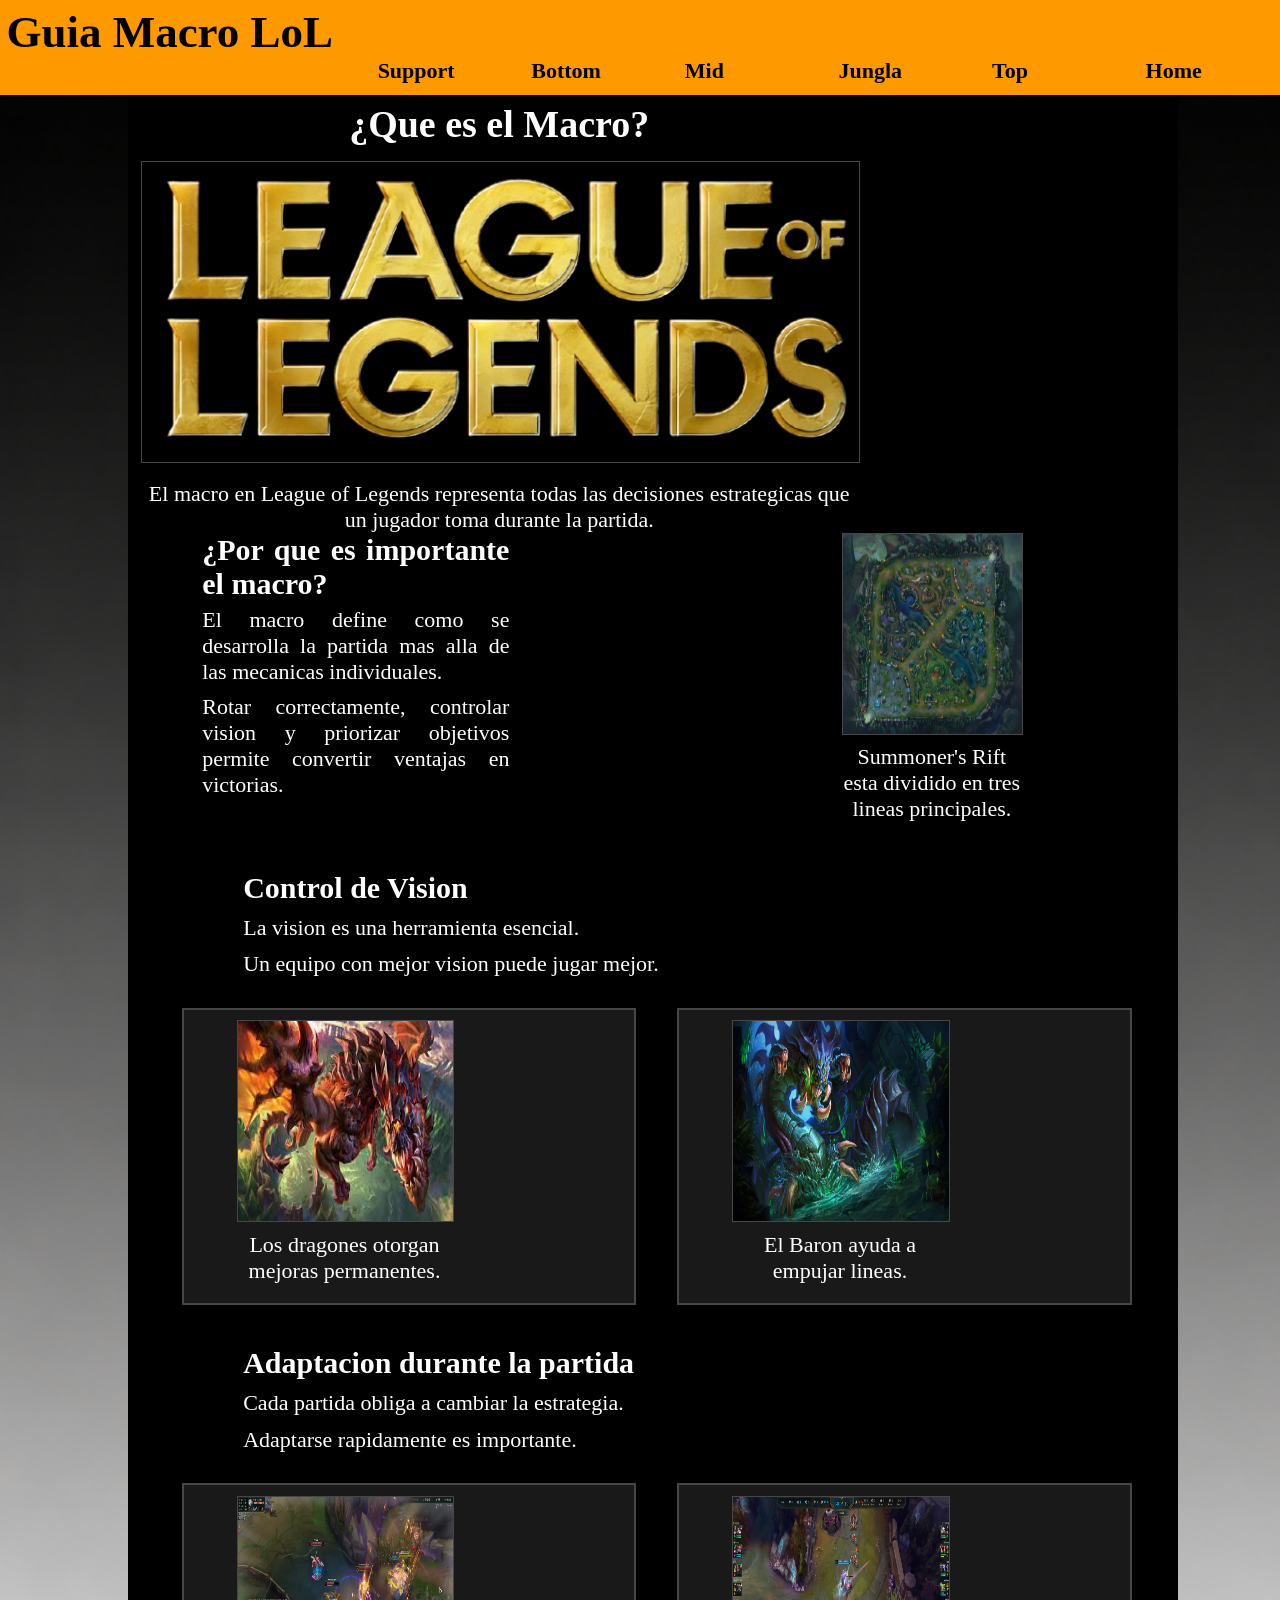
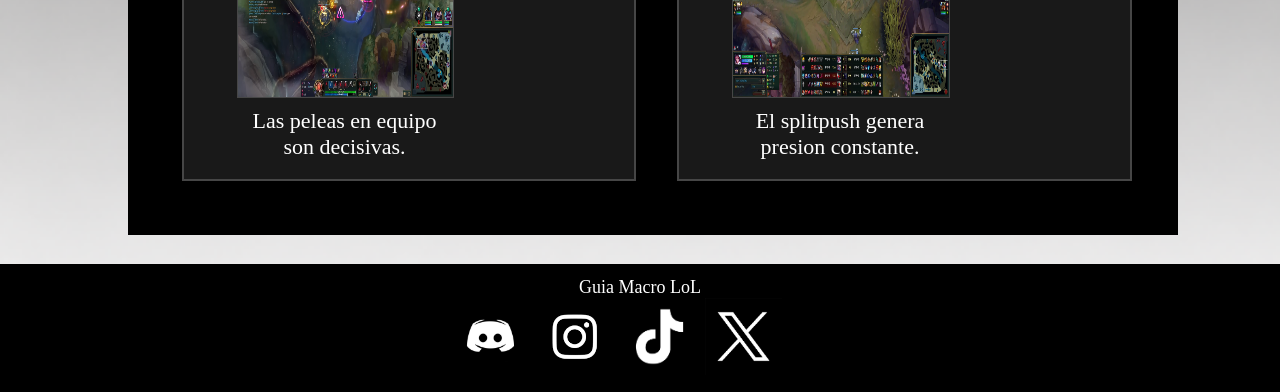
<file: index.html>
<!doctype html>
<html lang="en">
  <head>
    <meta charset="UTF-8" />
    <meta name="viewport" content="width=device-width, initial-scale=1.0" />
    <title>Guia Macro LoL</title>
    <link rel="stylesheet" href="style.css" />
  </head>

  <body>
    <header>
      <h1>Guia Macro LoL</h1>

      <nav>
        <ul>
          <li><a href="index.html">Home</a></li>
          <li><a href="top.html">Top</a></li>
          <li><a href="jungla.html">Jungla</a></li>
          <li><a href="mid.html">Mid</a></li>
          <li><a href="bottom.html">Bottom</a></li>
          <li><a href="support.html">Support</a></li>
        </ul>
      </nav>
    </header>

    <main>
      <section class="hero">
        <div>
          <h2>¿Que es el Macro?</h2>
          <img src="img/lol.png" alt="imagen del lol sin cargar" />

          <p>
            El macro en League of Legends representa todas las decisiones
            estrategicas que un jugador toma durante la partida.
          </p>
        </div>
      </section>

      <section class="fundamentos">
        <div>
          <h3>¿Por que es importante el macro?</h3>

          <p>
            El macro define como se desarrolla la partida mas alla de las
            mecanicas individuales.
          </p>

          <p>
            Rotar correctamente, controlar vision y priorizar objetivos permite
            convertir ventajas en victorias.
          </p>
        </div>
      </section>

      <section class="mapa">
        <div>
          <img src="img/minimapa.png" alt="imagen minimapa" />

          <p>Summoner's Rift esta dividido en tres lineas principales.</p>
        </div>
      </section>

      <section class="vision">
        <div>
          <h3>Control de Vision</h3>

          <p>La vision es una herramienta esencial.</p>

          <p>Un equipo con mejor vision puede jugar mejor.</p>
        </div>
      </section>

      <section class="dragon">
        <div>
          <img src="img/dragon.png" alt="dragon" />

          <p>Los dragones otorgan mejoras permanentes.</p>
        </div>
      </section>

      <section class="baron">
        <div>
          <img src="img/baron.png" alt="baron" />

          <p>El Baron ayuda a empujar lineas.</p>
        </div>
      </section>

      <section class="estrategia">
        <div>
          <h3>Adaptacion durante la partida</h3>

          <p>Cada partida obliga a cambiar la estrategia.</p>

          <p>Adaptarse rapidamente es importante.</p>
        </div>
      </section>

      <section class="teamfight">
        <div>
          <img src="img/teamfight.png" alt="teamfight" />

          <p>Las peleas en equipo son decisivas.</p>
        </div>
      </section>

      <section class="splitpush">
        <div>
          <img src="img/splitpush.png" alt="splitpush" />

          <p>El splitpush genera presion constante.</p>
        </div>
      </section>
    </main>

    <footer>
      <p>Guia Macro LoL</p>
      <ul>
        <li><img src="img/footer/discord.png" alt="" /></li>
        <li><img src="img/footer/instagram.png" alt="" /></li>
        <li><img src="img/footer/tiktok.png" alt="" /></li>
        <li><img src="img/footer/twitter.png" alt="" /></li>
      </ul>
    </footer>
  </body>
</html>
</file>
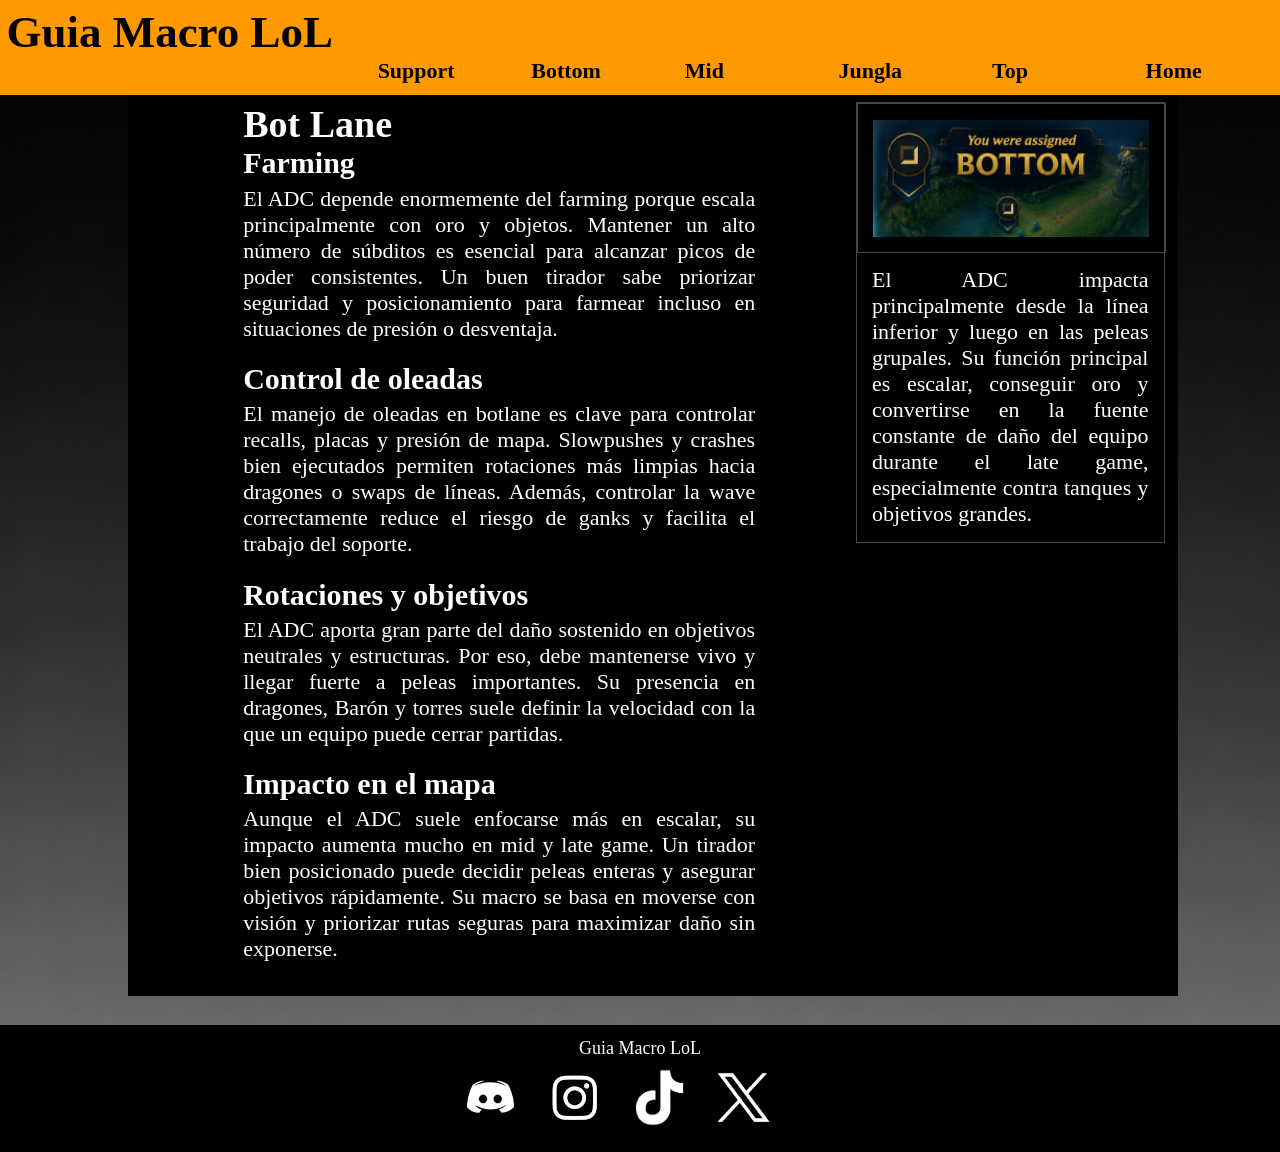
<file: bot.html>
<!doctype html>
<html lang="en">
  <head>
    <meta charset="UTF-8" />
    <meta name="viewport" content="width=device-width, initial-scale=1.0" />
    <title>Guia Macro LoL - BotLane</title>
    <link rel="stylesheet" href="style.css" />
  </head>
  <body>
    <header>
      <h1>Guia Macro LoL</h1>
      <nav>
        <ul>
          <li><a href="index.html">Home</a></li>
          <li><a href="top.html">Top</a></li>
          <li><a href="jungla.html">Jungla</a></li>
          <li><a href="mid.html">Mid</a></li>
          <li><a href="bot.html">Bottom</a></li>
          <li><a href="support.html">Support</a></li>
        </ul>
      </nav>
    </header>

    <main>
      <section class="img">
        <div>
          <img src="img/bot.png" alt="Bot Lane" />
          <p>
            El ADC impacta principalmente desde la línea inferior y luego en las
            peleas grupales. Su función principal es escalar, conseguir oro y
            convertirse en la fuente constante de daño del equipo durante el
            late game, especialmente contra tanques y objetivos grandes.
          </p>
        </div>
      </section>

      <section>
        <div>
          <h2>Bot Lane</h2>
          <h3>Farming</h3>
          <p>
            El ADC depende enormemente del farming porque escala principalmente
            con oro y objetos. Mantener un alto número de súbditos es esencial
            para alcanzar picos de poder consistentes. Un buen tirador sabe
            priorizar seguridad y posicionamiento para farmear incluso en
            situaciones de presión o desventaja.
          </p>
        </div>
      </section>

      <section>
        <div>
          <h3>Control de oleadas</h3>
          <p>
            El manejo de oleadas en botlane es clave para controlar recalls,
            placas y presión de mapa. Slowpushes y crashes bien ejecutados
            permiten rotaciones más limpias hacia dragones o swaps de líneas.
            Además, controlar la wave correctamente reduce el riesgo de ganks y
            facilita el trabajo del soporte.
          </p>
        </div>
      </section>

      <section>
        <div>
          <h3>Rotaciones y objetivos</h3>
          <p>
            El ADC aporta gran parte del daño sostenido en objetivos neutrales y
            estructuras. Por eso, debe mantenerse vivo y llegar fuerte a peleas
            importantes. Su presencia en dragones, Barón y torres suele definir
            la velocidad con la que un equipo puede cerrar partidas.
          </p>
        </div>
      </section>

      <section>
        <div>
          <h3>Impacto en el mapa</h3>
          <p>
            Aunque el ADC suele enfocarse más en escalar, su impacto aumenta
            mucho en mid y late game. Un tirador bien posicionado puede decidir
            peleas enteras y asegurar objetivos rápidamente. Su macro se basa en
            moverse con visión y priorizar rutas seguras para maximizar daño sin
            exponerse.
          </p>
        </div>
      </section>
    </main>

    <footer>
      <p>Guia Macro LoL</p>
      <ul>
        <li>
          <img src="img/footer/discord.png" alt="" />
        </li>
        <li>
          <img src="img/footer/instagram.png" alt="" />
        </li>
        <li>
          <img src="img/footer/tiktok.png" alt="" />
        </li>
        <li>
          <img src="img/footer/twitter.png" alt="" />
        </li>
      </ul>
    </footer>
  </body>
</html>
</file>
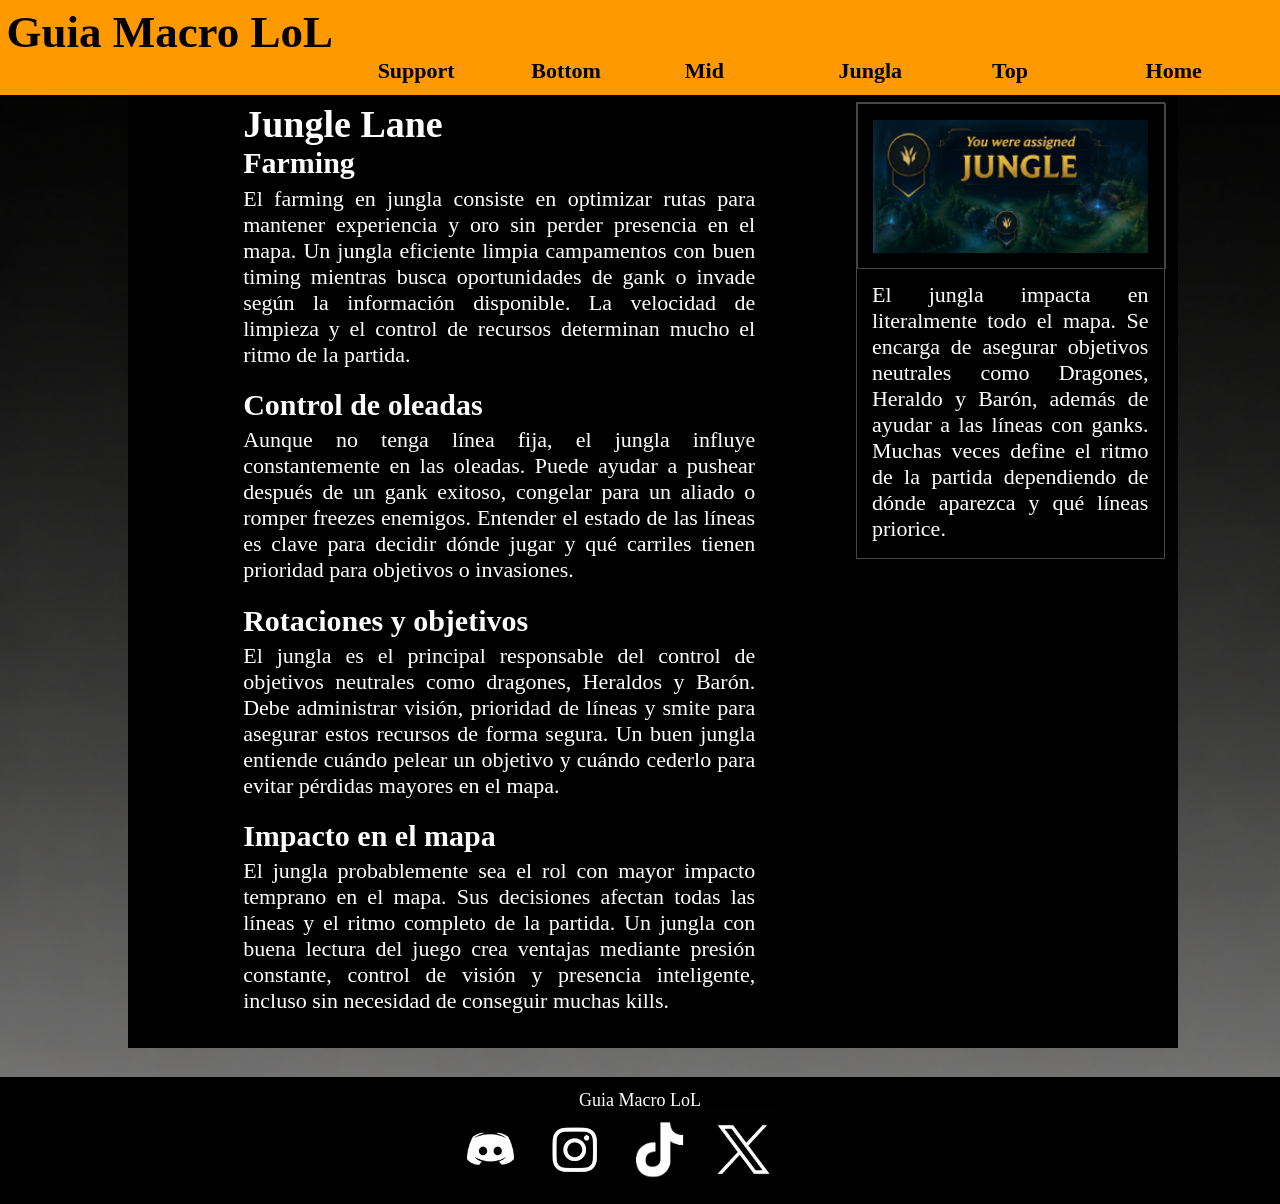
<file: jungla.html>
<!doctype html>
<html lang="en">
  <head>
    <meta charset="UTF-8" />
    <meta name="viewport" content="width=device-width, initial-scale=1.0" />
    <title>Guia Macro LoL - JungleLane</title>
    <link rel="stylesheet" href="style.css" />
  </head>
  <body>
    <header>
      <h1>Guia Macro LoL</h1>
      <nav>
        <ul>
          <li><a href="index.html">Home</a></li>
          <li><a href="top.html">Top</a></li>
          <li><a href="jungla.html">Jungla</a></li>
          <li><a href="mid.html">Mid</a></li>
          <li><a href="bot.html">Bottom</a></li>
          <li><a href="support.html">Support</a></li>
        </ul>
      </nav>
    </header>

    <main>
      <section class="img">
        <div>
          <img src="img/jungla.png" alt="Jungle Lane" />
          <p>
            El jungla impacta en literalmente todo el mapa. Se encarga de
            asegurar objetivos neutrales como Dragones, Heraldo y Barón, además
            de ayudar a las líneas con ganks. Muchas veces define el ritmo de la
            partida dependiendo de dónde aparezca y qué líneas priorice.
          </p>
        </div>
      </section>

      <section>
        <div>
          <h2>Jungle Lane</h2>
          <h3>Farming</h3>
          <p>
            El farming en jungla consiste en optimizar rutas para mantener
            experiencia y oro sin perder presencia en el mapa. Un jungla
            eficiente limpia campamentos con buen timing mientras busca
            oportunidades de gank o invade según la información disponible. La
            velocidad de limpieza y el control de recursos determinan mucho el
            ritmo de la partida.
          </p>
        </div>
      </section>

      <section>
        <div>
          <h3>Control de oleadas</h3>
          <p>
            Aunque no tenga línea fija, el jungla influye constantemente en las
            oleadas. Puede ayudar a pushear después de un gank exitoso, congelar
            para un aliado o romper freezes enemigos. Entender el estado de las
            líneas es clave para decidir dónde jugar y qué carriles tienen
            prioridad para objetivos o invasiones.
          </p>
        </div>
      </section>

      <section>
        <div>
          <h3>Rotaciones y objetivos</h3>
          <p>
            El jungla es el principal responsable del control de objetivos
            neutrales como dragones, Heraldos y Barón. Debe administrar visión,
            prioridad de líneas y smite para asegurar estos recursos de forma
            segura. Un buen jungla entiende cuándo pelear un objetivo y cuándo
            cederlo para evitar pérdidas mayores en el mapa.
          </p>
        </div>
      </section>

      <section>
        <div>
          <h3>Impacto en el mapa</h3>
          <p>
            El jungla probablemente sea el rol con mayor impacto temprano en el
            mapa. Sus decisiones afectan todas las líneas y el ritmo completo de
            la partida. Un jungla con buena lectura del juego crea ventajas
            mediante presión constante, control de visión y presencia
            inteligente, incluso sin necesidad de conseguir muchas kills.
          </p>
        </div>
      </section>
    </main>

    <footer>
      <p>Guia Macro LoL</p>
      <ul>
        <li>
          <img src="img/footer/discord.png" alt="" />
        </li>
        <li>
          <img src="img/footer/instagram.png" alt="" />
        </li>
        <li>
          <img src="img/footer/tiktok.png" alt="" />
        </li>
        <li>
          <img src="img/footer/twitter.png" alt="" />
        </li>
      </ul>
    </footer>
  </body>
</html>
</file>
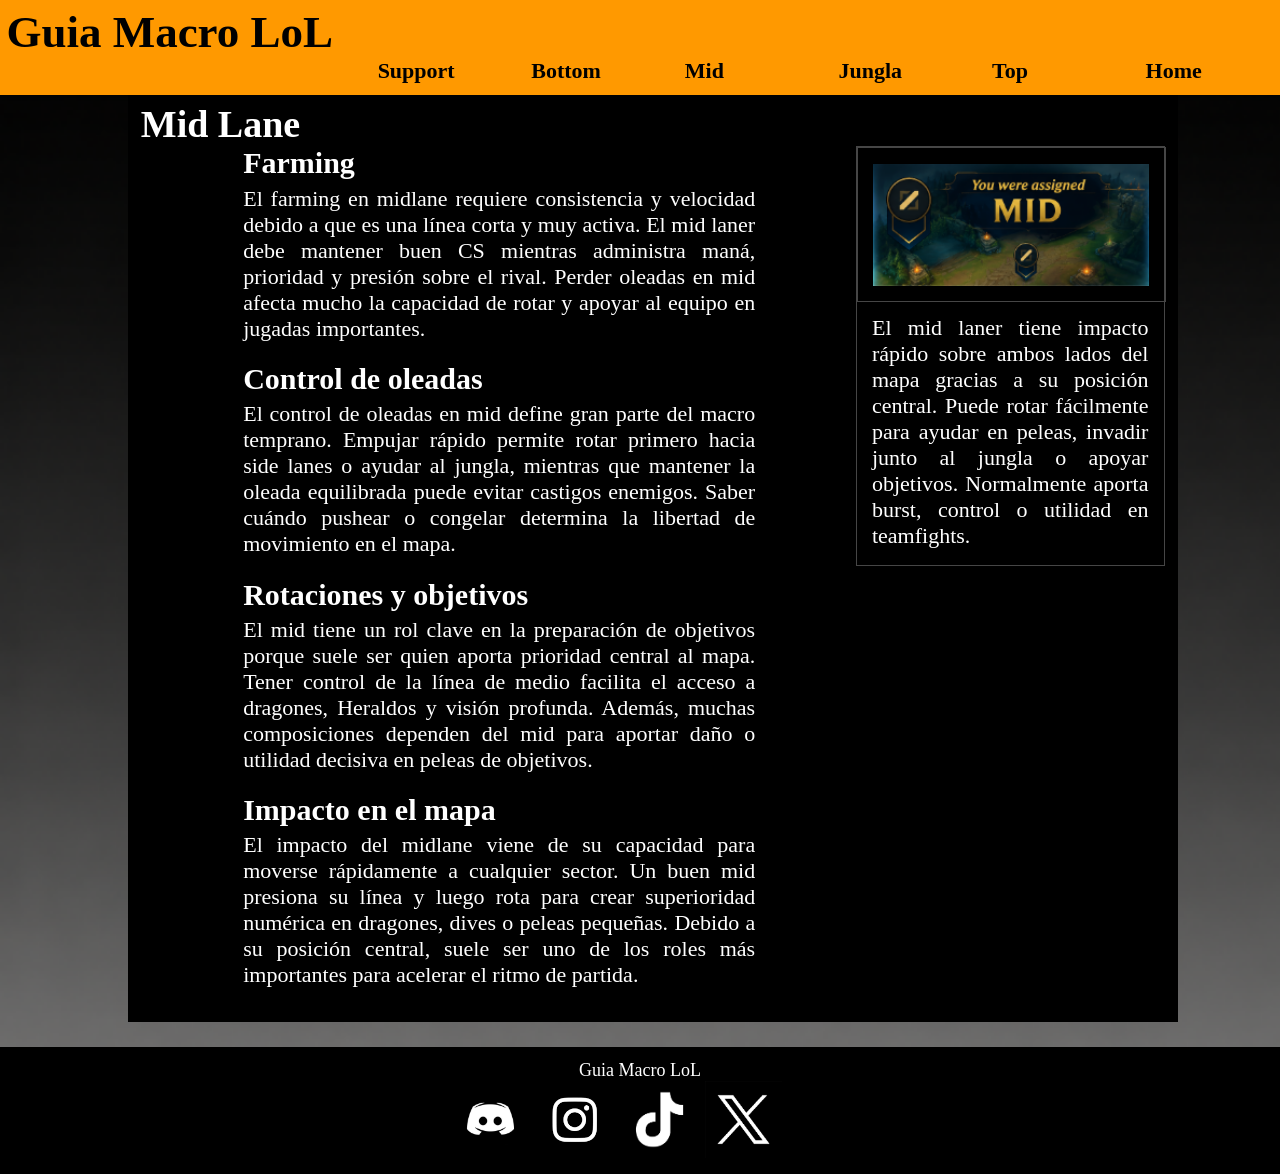
<file: mid.html>
<!doctype html>
<html lang="en">
  <head>
    <meta charset="UTF-8" />
    <meta name="viewport" content="width=device-width, initial-scale=1.0" />
    <title>Guia Macro LoL - MidLane</title>
    <link rel="stylesheet" href="style.css" />
  </head>
  <body>
    <header>
      <h1>Guia Macro LoL</h1>
      <nav>
        <ul>
          <li><a href="index.html">Home</a></li>
          <li><a href="top.html">Top</a></li>
          <li><a href="jungla.html">Jungla</a></li>
          <li><a href="mid.html">Mid</a></li>
          <li><a href="bot.html">Bottom</a></li>
          <li><a href="support.html">Support</a></li>
        </ul>
      </nav>
    </header>

    <main>
      <section class="img">
        <h2>Mid Lane</h2>
        <div>
          <img src="img/mid.png" alt="Mid Lane" />
          <p>
            El mid laner tiene impacto rápido sobre ambos lados del mapa gracias
            a su posición central. Puede rotar fácilmente para ayudar en peleas,
            invadir junto al jungla o apoyar objetivos. Normalmente aporta
            burst, control o utilidad en teamfights.
          </p>
        </div>
      </section>

      <section>
        <div>
          <h3>Farming</h3>
          <p>
            El farming en midlane requiere consistencia y velocidad debido a que
            es una línea corta y muy activa. El mid laner debe mantener buen CS
            mientras administra maná, prioridad y presión sobre el rival. Perder
            oleadas en mid afecta mucho la capacidad de rotar y apoyar al equipo
            en jugadas importantes.
          </p>
        </div>
      </section>

      <section>
        <div>
          <h3>Control de oleadas</h3>
          <p>
            El control de oleadas en mid define gran parte del macro temprano.
            Empujar rápido permite rotar primero hacia side lanes o ayudar al
            jungla, mientras que mantener la oleada equilibrada puede evitar
            castigos enemigos. Saber cuándo pushear o congelar determina la
            libertad de movimiento en el mapa.
          </p>
        </div>
      </section>

      <section>
        <div>
          <h3>Rotaciones y objetivos</h3>
          <p>
            El mid tiene un rol clave en la preparación de objetivos porque
            suele ser quien aporta prioridad central al mapa. Tener control de
            la línea de medio facilita el acceso a dragones, Heraldos y visión
            profunda. Además, muchas composiciones dependen del mid para aportar
            daño o utilidad decisiva en peleas de objetivos.
          </p>
        </div>
      </section>

      <section>
        <div>
          <h3>Impacto en el mapa</h3>
          <p>
            El impacto del midlane viene de su capacidad para moverse
            rápidamente a cualquier sector. Un buen mid presiona su línea y
            luego rota para crear superioridad numérica en dragones, dives o
            peleas pequeñas. Debido a su posición central, suele ser uno de los
            roles más importantes para acelerar el ritmo de partida.
          </p>
        </div>
      </section>
    </main>

    <footer>
      <p>Guia Macro LoL</p>
      <ul>
        <li>
          <img src="img/footer/discord.png" alt="" />
        </li>
        <li>
          <img src="img/footer/instagram.png" alt="" />
        </li>
        <li>
          <img src="img/footer/tiktok.png" alt="" />
        </li>
        <li>
          <img src="img/footer/twitter.png" alt="" />
        </li>
      </ul>
    </footer>
  </body>
</html>
</file>
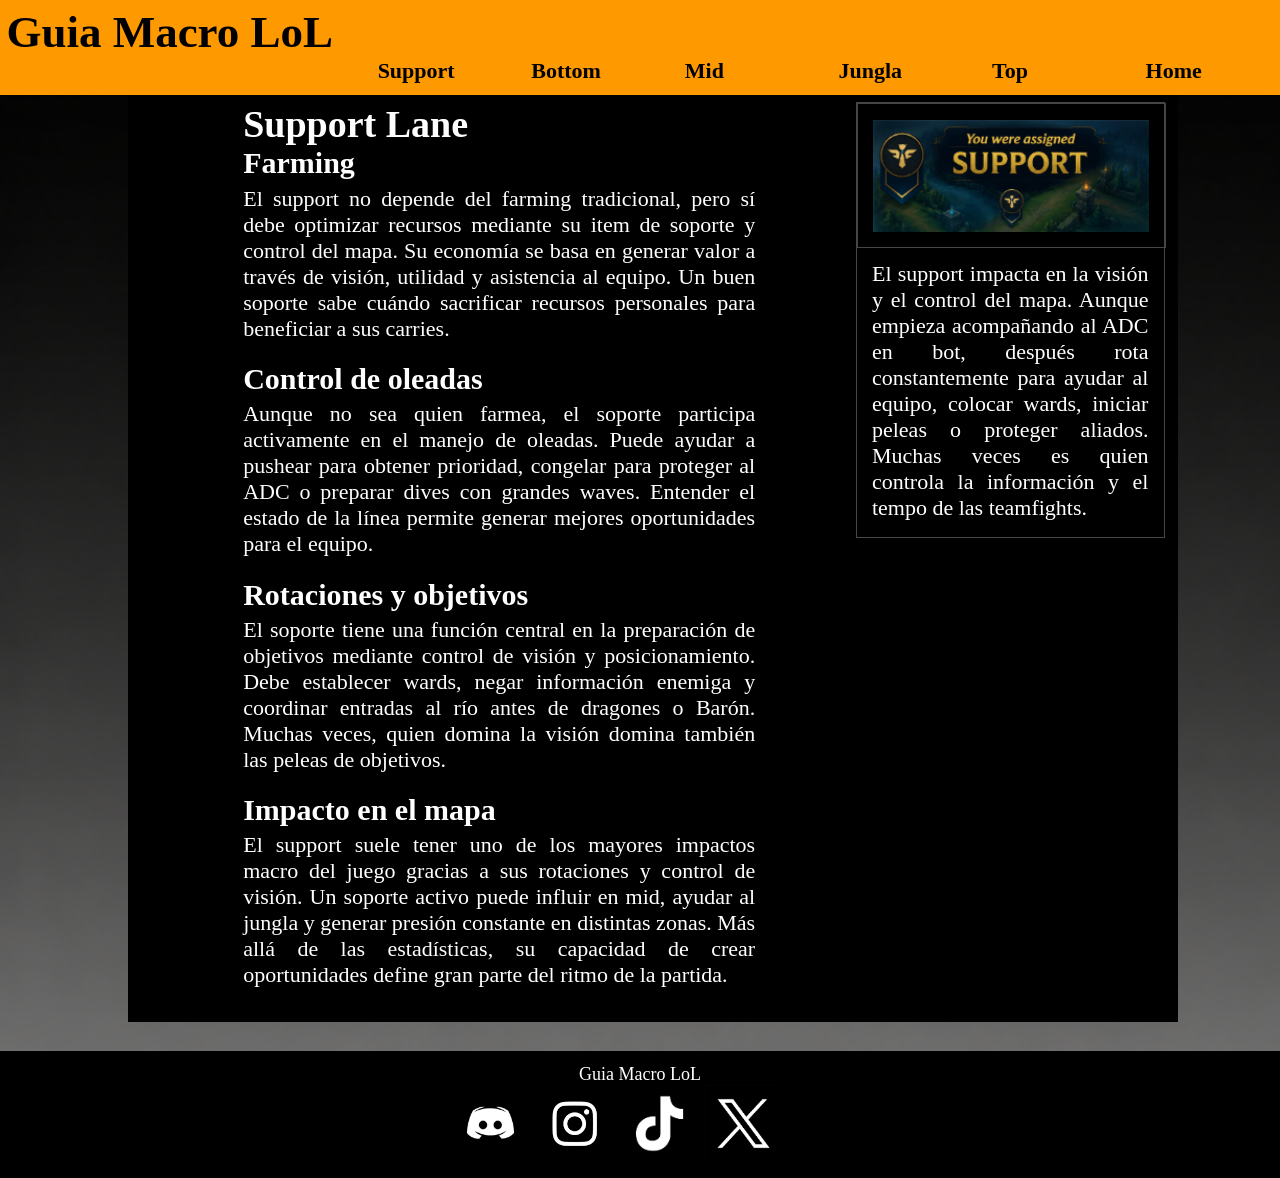
<file: support.html>
<!doctype html>
<html lang="en">
  <head>
    <meta charset="UTF-8" />
    <meta name="viewport" content="width=device-width, initial-scale=1.0" />
    <title>Guia Macro LoL - SupportLane</title>
    <link rel="stylesheet" href="style.css" />
  </head>
  <body>
    <header>
      <h1>Guia Macro LoL</h1>
      <nav>
        <ul>
          <li><a href="index.html">Home</a></li>
          <li><a href="top.html">Top</a></li>
          <li><a href="jungla.html">Jungla</a></li>
          <li><a href="mid.html">Mid</a></li>
          <li><a href="bot.html">Bottom</a></li>
          <li><a href="support.html">Support</a></li>
        </ul>
      </nav>
    </header>

    <main>
      <section class="img">
        <div>
          <img src="img/support.png" alt="Support Lane" />
          <p>
            El support impacta en la visión y el control del mapa. Aunque
            empieza acompañando al ADC en bot, después rota constantemente para
            ayudar al equipo, colocar wards, iniciar peleas o proteger aliados.
            Muchas veces es quien controla la información y el tempo de las
            teamfights.
          </p>
        </div>
      </section>

      <section>
        <div>
          <h2>Support Lane</h2>
          <h3>Farming</h3>
          <p>
            El support no depende del farming tradicional, pero sí debe
            optimizar recursos mediante su item de soporte y control del mapa.
            Su economía se basa en generar valor a través de visión, utilidad y
            asistencia al equipo. Un buen soporte sabe cuándo sacrificar
            recursos personales para beneficiar a sus carries.
          </p>
        </div>
      </section>

      <section>
        <div>
          <h3>Control de oleadas</h3>
          <p>
            Aunque no sea quien farmea, el soporte participa activamente en el
            manejo de oleadas. Puede ayudar a pushear para obtener prioridad,
            congelar para proteger al ADC o preparar dives con grandes waves.
            Entender el estado de la línea permite generar mejores oportunidades
            para el equipo.
          </p>
        </div>
      </section>

      <section>
        <div>
          <h3>Rotaciones y objetivos</h3>
          <p>
            El soporte tiene una función central en la preparación de objetivos
            mediante control de visión y posicionamiento. Debe establecer wards,
            negar información enemiga y coordinar entradas al río antes de
            dragones o Barón. Muchas veces, quien domina la visión domina
            también las peleas de objetivos.
          </p>
        </div>
      </section>

      <section>
        <div>
          <h3>Impacto en el mapa</h3>
          <p>
            El support suele tener uno de los mayores impactos macro del juego
            gracias a sus rotaciones y control de visión. Un soporte activo
            puede influir en mid, ayudar al jungla y generar presión constante
            en distintas zonas. Más allá de las estadísticas, su capacidad de
            crear oportunidades define gran parte del ritmo de la partida.
          </p>
        </div>
      </section>
    </main>

    <footer>
      <p>Guia Macro LoL</p>
      <ul>
        <li>
          <img src="img/footer/discord.png" alt="" />
        </li>
        <li>
          <img src="img/footer/instagram.png" alt="" />
        </li>
        <li>
          <img src="img/footer/tiktok.png" alt="" />
        </li>
        <li>
          <img src="img/footer/twitter.png" alt="" />
        </li>
      </ul>
    </footer>
  </body>
</html>
</file>
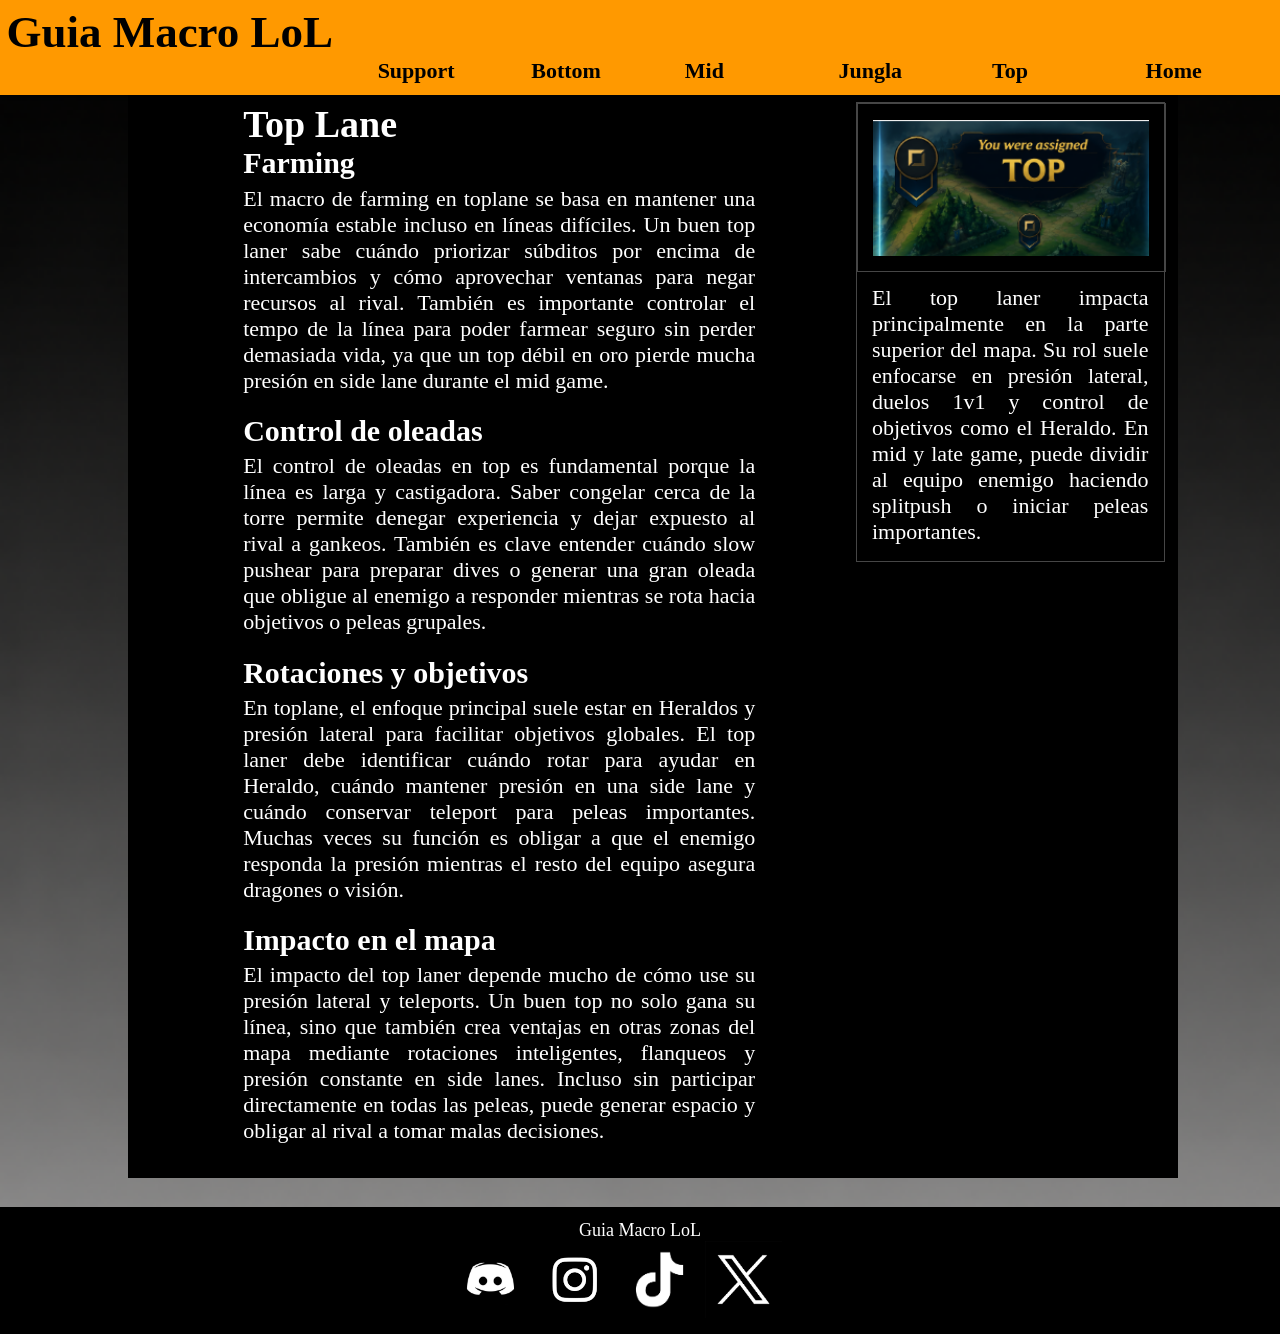
<file: top.html>
<!doctype html>
<html lang="en">
  <head>
    <meta charset="UTF-8" />
    <meta name="viewport" content="width=device-width, initial-scale=1.0" />
    <title>Guia Macro LoL - TopLane</title>
    <link rel="stylesheet" href="style.css" />
  </head>
  <body>
    <header>
      <h1>Guia Macro LoL</h1>
      <nav>
        <ul>
          <li><a href="index.html">Home</a></li>
          <li><a href="top.html">Top</a></li>
          <li><a href="jungla.html">Jungla</a></li>
          <li><a href="mid.html">Mid</a></li>
          <li><a href="bot.html">Bottom</a></li>
          <li><a href="support.html">Support</a></li>
        </ul>
      </nav>
    </header>

    <main>
      <section class="img">
        <div>
          <img src="img/top.png" alt="Top Lane" />
          <p>
            El top laner impacta principalmente en la parte superior del mapa.
            Su rol suele enfocarse en presión lateral, duelos 1v1 y control de
            objetivos como el Heraldo. En mid y late game, puede dividir al
            equipo enemigo haciendo splitpush o iniciar peleas importantes.
          </p>
        </div>
      </section>

      <section>
        <div>
          <h2>Top Lane</h2>
          <h3>Farming</h3>
          <p>
            El macro de farming en toplane se basa en mantener una economía
            estable incluso en líneas difíciles. Un buen top laner sabe cuándo
            priorizar súbditos por encima de intercambios y cómo aprovechar
            ventanas para negar recursos al rival. También es importante
            controlar el tempo de la línea para poder farmear seguro sin perder
            demasiada vida, ya que un top débil en oro pierde mucha presión en
            side lane durante el mid game.
          </p>
        </div>
      </section>

      <section>
        <div>
          <h3>Control de oleadas</h3>
          <p>
            El control de oleadas en top es fundamental porque la línea es larga
            y castigadora. Saber congelar cerca de la torre permite denegar
            experiencia y dejar expuesto al rival a gankeos. También es clave
            entender cuándo slow pushear para preparar dives o generar una gran
            oleada que obligue al enemigo a responder mientras se rota hacia
            objetivos o peleas grupales.
          </p>
        </div>
      </section>

      <section>
        <div>
          <h3>Rotaciones y objetivos</h3>
          <p>
            En toplane, el enfoque principal suele estar en Heraldos y presión
            lateral para facilitar objetivos globales. El top laner debe
            identificar cuándo rotar para ayudar en Heraldo, cuándo mantener
            presión en una side lane y cuándo conservar teleport para peleas
            importantes. Muchas veces su función es obligar a que el enemigo
            responda la presión mientras el resto del equipo asegura dragones o
            visión.
          </p>
        </div>
      </section>

      <section>
        <div>
          <h3>Impacto en el mapa</h3>
          <p>
            El impacto del top laner depende mucho de cómo use su presión
            lateral y teleports. Un buen top no solo gana su línea, sino que
            también crea ventajas en otras zonas del mapa mediante rotaciones
            inteligentes, flanqueos y presión constante en side lanes. Incluso
            sin participar directamente en todas las peleas, puede generar
            espacio y obligar al rival a tomar malas decisiones.
          </p>
        </div>
      </section>
    </main>

    <footer>
      <p>Guia Macro LoL</p>
      <ul>
        <li>
          <img src="img/footer/discord.png" alt="" />
        </li>
        <li>
          <img src="img/footer/instagram.png" alt="" />
        </li>
        <li>
          <img src="img/footer/tiktok.png" alt="" />
        </li>
        <li>
          <img src="img/footer/twitter.png" alt="" />
        </li>
      </ul>
    </footer>
  </body>
</html>
</file>
<file: style.css>
* {
  margin: 0px;
  padding: 0px;
  color: white;
}

header {
  width: 100%;
  background-color: #ff9900;
  padding: 0.5%;
  position: fixed;
}

nav {
  width: 100%;
  display: inline-block;
}

nav ul li {
  float: right;
  list-style: none;
  width: 10%;
  margin-left: 1%;
  margin-right: 1%;
}

nav ul li a {
  font-weight: bold;
  text-decoration: none;
  text-align: right;
  font-size: 22px;
  color: black;
}

body {
  background-color: rgb(36, 36, 36);
  background-image: url(img/fondo.png);
  background-repeat: no-repeat;
  background-size: cover;
}

main {
  margin-top: 7%;
  background-color: black;
  width: 80%;
  margin-right: 10%;
  margin-left: 10%;
  display: inline-block;
  padding: 1%;
  text-align: justify;
}

section {
  width: 100%;
}

section div {
  float: left;
  width: 50%;
  margin-left: 10%;
  margin-right: 5%;
  margin-bottom: 2%;
}

.main-img div {
  width: 100%;
  margin: 0%;
  padding: 0%;
}

.main-img img {
  width: 50%;
  margin-left: 25%;
}

.img div {
  float: right;
  width: 30%;
  margin: 0%;
  padding: 0%;
  border: 1.5px solid rgb(70, 70, 70);
}

.img img {
  margin-bottom: 1%;
  width: 90%;
  padding: 5%;
  border: 0.5px solid rgb(70, 70, 70);
}

.img p {
  width: 90%;
  padding: 5%;
  padding-top: 2%;
}

.hero {
  width: 100%;
  margin-bottom: 4%;
}

.hero div {
  width: 70%;
  margin: 0 auto;
  text-align: center;
}

.hero img {
  width: 100%;
  height: 300px;
  margin: 2% 0;
  border: 1px solid rgb(70, 70, 70);
}

.fundamentos {
  width: 60%;
  float: left;
  margin-bottom: 4%;
}

.fundamentos h3 {
  margin-bottom: 2%;
}

.fundamentos p {
  margin-bottom: 3%;
}

.mapa {
  width: 35%;
  float: right;
  margin-bottom: 4%;
}

.mapa img {
  width: 100%;
  height: 200px;
  margin-bottom: 3%;
  border: 1px solid rgb(70, 70, 70);
}

.mapa p {
  text-align: center;
}

.vision,
.estrategia {
  width: 100%;
  clear: both;
  margin-bottom: 3%;
}

.vision h3,
.estrategia h3 {
  margin-bottom: 2%;
}

.vision p,
.estrategia p {
  margin-bottom: 2%;
}

.dragon,
.baron,
.teamfight,
.splitpush {
  width: 42%;
  float: left;
  margin-left: 4%;
  margin-bottom: 4%;
  padding: 1%;
  border: 2px solid rgb(70, 70, 70);
  background-color: rgb(25, 25, 25);
  text-align: center;
}

.dragon img,
.baron img,
.teamfight img,
.splitpush img {
  width: 100%;
  height: 200px;
  margin-bottom: 3%;
  border: 1px solid rgb(70, 70, 70);
}

h1 {
  font-weight: bold;
  font-size: 45px;
  color: black;
}
h2 {
  font-weight: bold;
  font-size: 38px;
}
h3 {
  font-weight: bold;
  margin-bottom: 1%;
  font-size: 30px;
}
p {
  font-size: 22px;
}

footer {
  display: inline-block;
  background-color: #000000;
  width: 100%;
  padding-top: 1%;
  padding-bottom: 1%;
  margin-top: 2%;
  text-align: center;
}

footer p {
  font-size: 18px;
}

footer ul {
  width: 30%;
  margin-left: 35%;
}

footer ul li {
  float: left;
  list-style: none;
  width: 20%;
  margin-left: 1%;
  margin-right: 1%;
}

footer ul li img {
  width: 100%;
}
</file>
